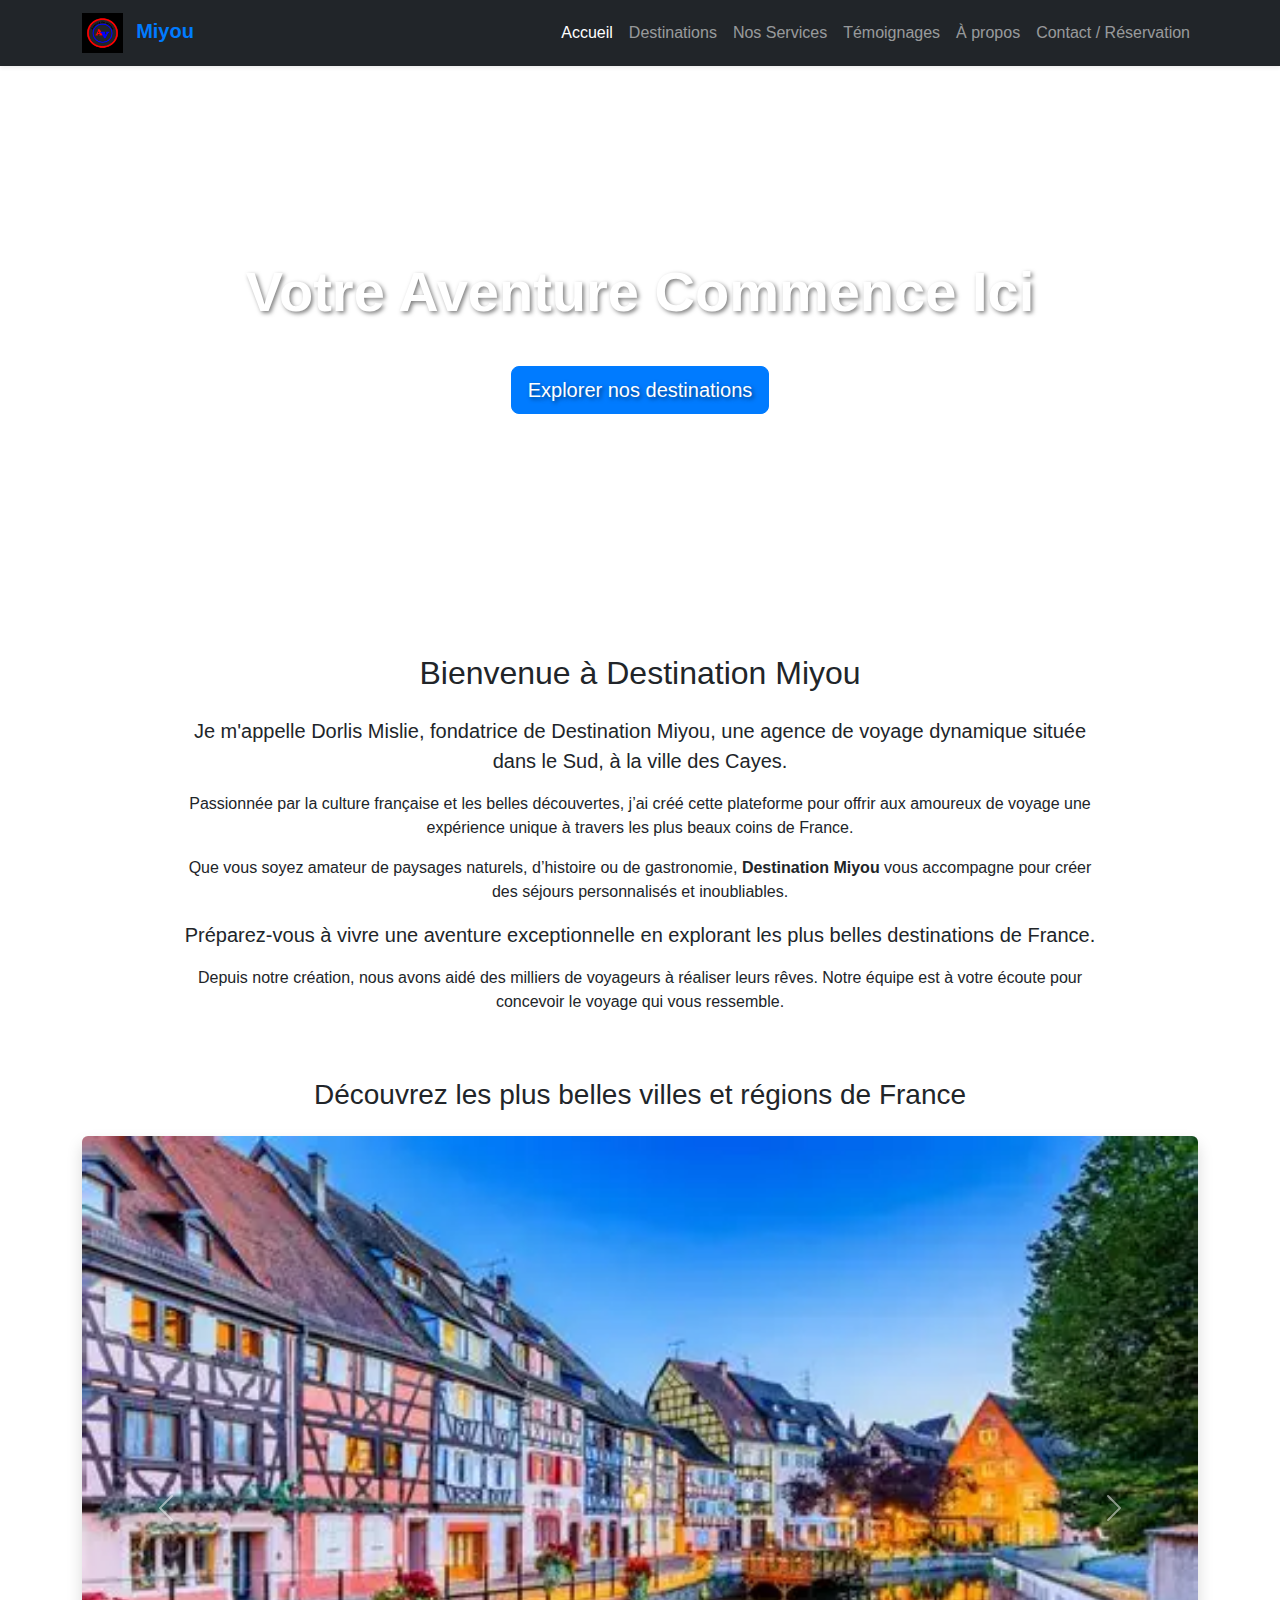
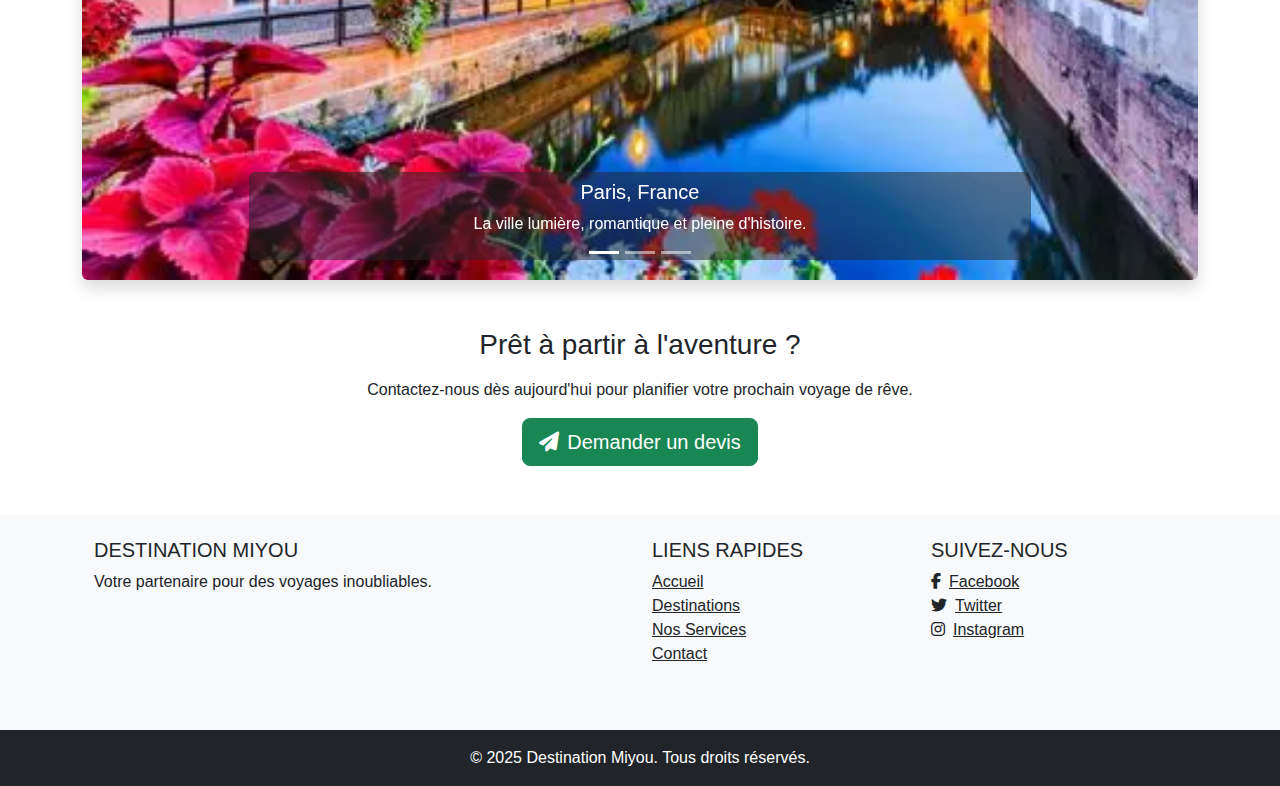
<file: index.html>
<!DOCTYPE html>
<html lang="fr">
<head>
    <meta charset="UTF-8">
    <meta name="viewport" content="width=device-width, initial-scale=1.0">
    <title>Projet Final - Destination Miyou</title>
    <link href="https://cdn.jsdelivr.net/npm/bootstrap@5.3.3/dist/css/bootstrap.min.css" rel="stylesheet">
    <link rel="stylesheet" href="https://cdnjs.cloudflare.com/ajax/libs/font-awesome/6.5.2/css/all.min.css">
    <link rel="stylesheet" href="style.css">
</head>
<body>
    <!-- Navbar -->
    <nav class="navbar navbar-expand-lg navbar-dark bg-dark shadow-sm">
        <div class="container">
            <a class="navbar-brand" href="index.html">
                <img src="images/logo_Av.png" alt="Agence de voyage" height="40" class="me-2">
                <strong>Miyou</strong>
            </a>
            <button class="navbar-toggler" type="button" data-bs-toggle="collapse" data-bs-target="#navbarNav">
                <span class="navbar-toggler-icon"></span>
            </button>

            <div class="collapse navbar-collapse" id="navbarNav">
                <ul class="navbar-nav ms-auto">
                    <li class="nav-item"><a class="nav-link active" href="index.html">Accueil</a></li>
                    <li class="nav-item"><a class="nav-link" href="Destinations.html">Destinations</a></li>
                    <li class="nav-item"><a class="nav-link" href="services.html">Nos Services</a></li>
                    <li class="nav-item"><a class="nav-link" href="temoignages.html">Témoignages</a></li>
                    <li class="nav-item"><a class="nav-link" href="A propos.html">À propos</a></li>
                    <li class="nav-item"><a class="nav-link" href="contact.html">Contact / Réservation</a></li>
                </ul>
            </div>
        </div>
    </nav>

    <!-- Hero Section -->
    <header class="hero-section text-white text-center py-5" style="background: url('https://via.placeholder.com/1500x500?text=ExploreNow+Voyages') center center/cover no-repeat;">
        <div class="container">
            <h1 class="display-4 fw-bold">Votre Aventure Commence Ici</h1>
            <a href="destinations.html" class="btn btn-primary btn-lg mt-4">Explorer nos destinations</a>
        </div>
    </header>

    <!-- Présentation -->
    <section class="container my-5">
        <div class="row">
            <div class="col-lg-10 mx-auto text-center">
                <h2 class="mb-4">Bienvenue à Destination Miyou</h2>
                <p class="lead">Je m'appelle <strong>Dorlis Mislie</strong>, fondatrice de <strong>Destination Miyou</strong>, une agence de voyage dynamique située dans le Sud, à <strong>la ville des Cayes</strong>.</p>
                <p>Passionnée par la culture française et les belles découvertes, j’ai créé cette plateforme pour offrir aux amoureux de voyage une expérience unique à travers les plus beaux coins de France.</p>
                <p>Que vous soyez amateur de paysages naturels, d’histoire ou de gastronomie, <strong>Destination Miyou</strong> vous accompagne pour créer des séjours personnalisés et inoubliables.</p>
                <p class="lead">Préparez-vous à vivre une aventure exceptionnelle en explorant les plus belles destinations de France.</p>
                <p>Depuis notre création, nous avons aidé des milliers de voyageurs à réaliser leurs rêves. Notre équipe est à votre écoute pour concevoir le voyage qui vous ressemble.</p>
            </div>
        </div>
    </section>

    <!-- Carousel -->
    <section class="container my-5">
        <h3 class="text-center mb-4">Découvrez les plus belles villes et régions de France</h3>
        <div id="popularDestinationsCarousel" class="carousel slide" data-bs-ride="carousel">
            <div class="carousel-indicators">
                <button type="button" data-bs-target="#popularDestinationsCarousel" data-bs-slide-to="0" class="active" aria-label="Slide 1"></button>
                <button type="button" data-bs-target="#popularDestinationsCarousel" data-bs-slide-to="1" aria-label="Slide 2"></button>
                <button type="button" data-bs-target="#popularDestinationsCarousel" data-bs-slide-to="2" aria-label="Slide 3"></button>
            </div>
            <div class="carousel-inner rounded shadow">
                <div class="carousel-item active">
                    <img src="images/OIP.webp" class="d-block w-100" alt="Paris">
                    <div class="carousel-caption d-none d-md-block bg-dark bg-opacity-50 rounded p-2">
                        <h5>Paris, France</h5>
                        <p>La ville lumière, romantique et pleine d'histoire.</p>
                    </div>
                </div>
                <div class="carousel-item">
                    <img src="images/OIP (2).webp" class="d-block w-100" alt="Bourgogne">
                    <div class="carousel-caption d-none d-md-block bg-dark bg-opacity-50 rounded p-2">
                        <h5>Bourgogne-Franche-Comté</h5>
                        <p>Région riche en vignobles, villages historiques et paysages verdoyants.</p>
                    </div>
                </div>
                <div class="carousel-item">
                    <img src="images/image.png" class="d-block w-100" alt="Marseille">
                    <div class="carousel-caption d-none d-md-block bg-dark bg-opacity-50 rounded p-2">
                        <h5>Marseille</h5>
                        <p>Ville ensoleillée au bord de la Méditerranée avec une cuisine provençale savoureuse.</p>
                    </div>
                </div>
            </div>
            <button class="carousel-control-prev" type="button" data-bs-target="#popularDestinationsCarousel" data-bs-slide="prev">
                <span class="carousel-control-prev-icon"></span>
                <span class="visually-hidden">Précédent</span>
            </button>
            <button class="carousel-control-next" type="button" data-bs-target="#popularDestinationsCarousel" data-bs-slide="next">
                <span class="carousel-control-next-icon"></span>
                <span class="visually-hidden">Suivant</span>
            </button>
        </div>
    </section>

    <!-- Call to Action -->
    <section class="container text-center my-5">
        <h3 class="mb-3">Prêt à partir à l'aventure ?</h3>
        <p>Contactez-nous dès aujourd'hui pour planifier votre prochain voyage de rêve.</p>
        <a href="contact.html" class="btn btn-success btn-lg"><i class="fas fa-paper-plane me-2"></i>Demander un devis</a>
    </section>

    <!-- Footer -->
    <footer class="bg-light text-center text-lg-start mt-5">
        <div class="container p-4">
            <div class="row">
                <div class="col-md-6 mb-4">
                    <h5 class="text-uppercase">Destination Miyou</h5>
                    <p>Votre partenaire pour des voyages inoubliables.</p>
                </div>
                <div class="col-md-3 mb-4">
                    <h5 class="text-uppercase">Liens rapides</h5>
                    <ul class="list-unstyled">
                        <li><a href="index.html" class="text-dark">Accueil</a></li>
                        <li><a href="destinations.html" class="text-dark">Destinations</a></li>
                        <li><a href="services.html" class="text-dark">Nos Services</a></li>
                        <li><a href="contact.html" class="text-dark">Contact</a></li>
                    </ul>
                </div>
                <div class="col-md-3 mb-4">
                    <h5 class="text-uppercase">Suivez-nous</h5>
                    <ul class="list-unstyled">
                        <li><a href="#" class="text-dark"><i class="fab fa-facebook-f me-2"></i>Facebook</a></li>
                        <li><a href="#" class="text-dark"><i class="fab fa-twitter me-2"></i>Twitter</a></li>
                        <li><a href="#" class="text-dark"><i class="fab fa-instagram me-2"></i>Instagram</a></li>
                    </ul>
                </div>
            </div>
        </div>
        <div class="text-center py-3 bg-dark text-white">
            © 2025 Destination Miyou. Tous droits réservés.
        </div>
    </footer>

    <!-- Bootstrap JS -->
    <script src="https://cdn.jsdelivr.net/npm/bootstrap@5.3.3/dist/js/bootstrap.bundle.min.js"></script>
</body>
</html>
</file>
<file: style.css>
/* style.css */
.navbar-brand {
    font-weight: bold;
    color: #007bff !important; /* Couleur bleue typique de Bootstrap pour le branding */
}

/* Ajoute ici tes styles personnalisés pour une cohérence graphique */
/* Exemple: couleur des liens de navigation au survol */
.navbar-nav .nav-link:hover {
    color: #0056b3 !important;
}

/* style.css */
.navbar-brand {
    font-weight: bold;
    color: #007bff !important; /* Couleur bleue typique de Bootstrap pour le branding */
}

.navbar-nav .nav-link:hover {
    color: #0056b3 !important;
}

/* Hero Section Styles */
.hero-section {
    position: relative;
    height: 60vh; /* Ajuste la hauteur de la section Hero */
    display: flex;
    align-items: center;
    justify-content: center;
    color: white;
    text-shadow: 2px 2px 4px rgba(0, 0, 0, 0.5); /* Ombre pour le texte sur l'image */
}

.hero-section h1 {
    font-size: 3.5rem;
    margin-bottom: 1rem;
}

.hero-section p {
    font-size: 1.5rem;
    margin-bottom: 2rem;
}

/* Ajustements pour le carousel */
.carousel-caption {
    background-color: rgba(0, 0, 0, 0.6); /* Fond semi-transparent pour le texte du carousel */
    padding: 10px;
    border-radius: 5px;
}

/* Responsive adjustments */
@media (max-width: 768px) {
    .hero-section {
        height: 40vh; /* Réduit la hauteur sur les petits écrans */
    }
    .hero-section h1 {
        font-size: 2.5rem;
    }
    .hero-section p {
        font-size: 1.2rem;
    }
}

:root {
    --primary-color: #007bff; /* Bleu Bootstrap par défaut */
    --secondary-color: #6c757d; /* Gris Bootstrap */
    --accent-color: #28a745; /* Vert pour les succès/actions positives */
    /* ... et d'autres selon ta palette */
}

.navbar-brand {
    color: var(--primary-color) !important;
}

.btn-primary {
    background-color: var(--primary-color);
    border-color: var(--primary-color);
}
/* ... et applique ces variables à d'autres éléments */

body {
    font-family: 'Open Sans', sans-serif; /* Exemple avec Google Fonts */
}
h1, h2, h3, h4, h5, h6 {
    font-family: 'Montserrat', sans-serif; /* Exemple avec Google Fonts */
}
</file>
